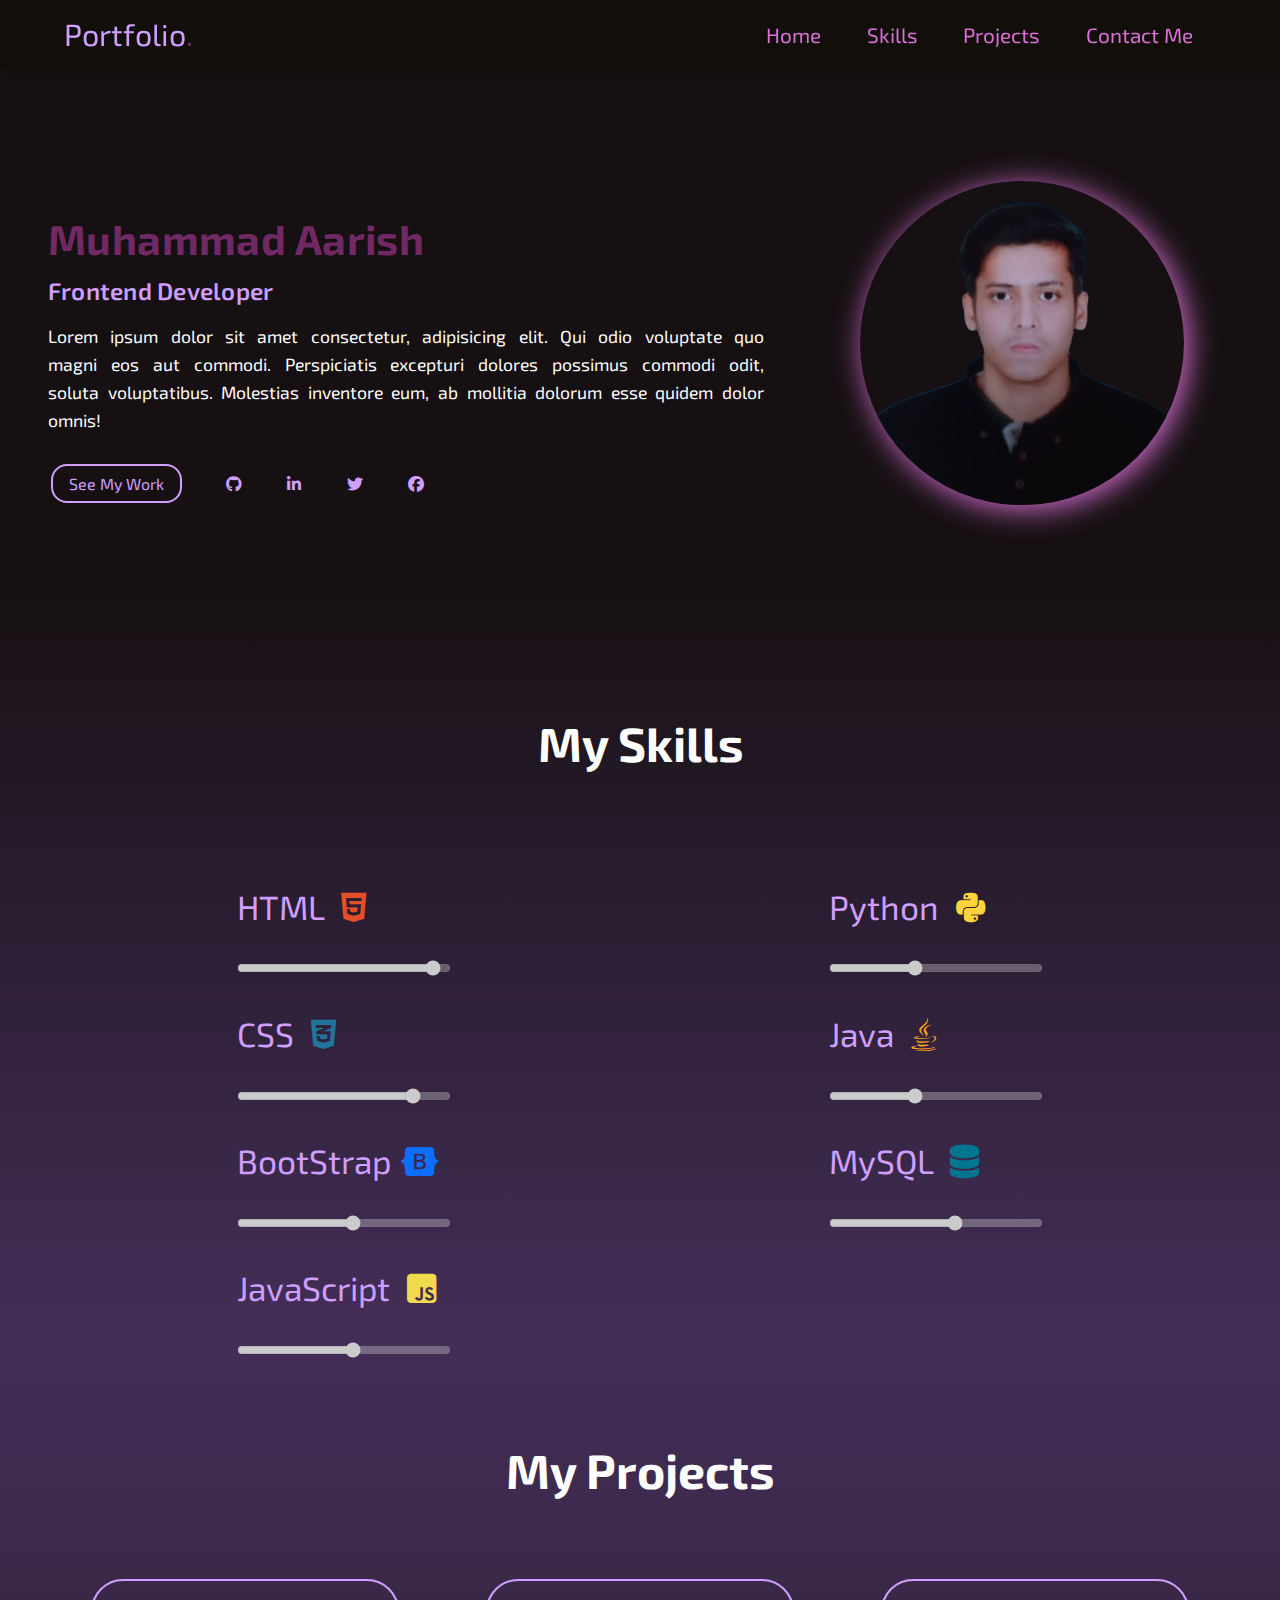
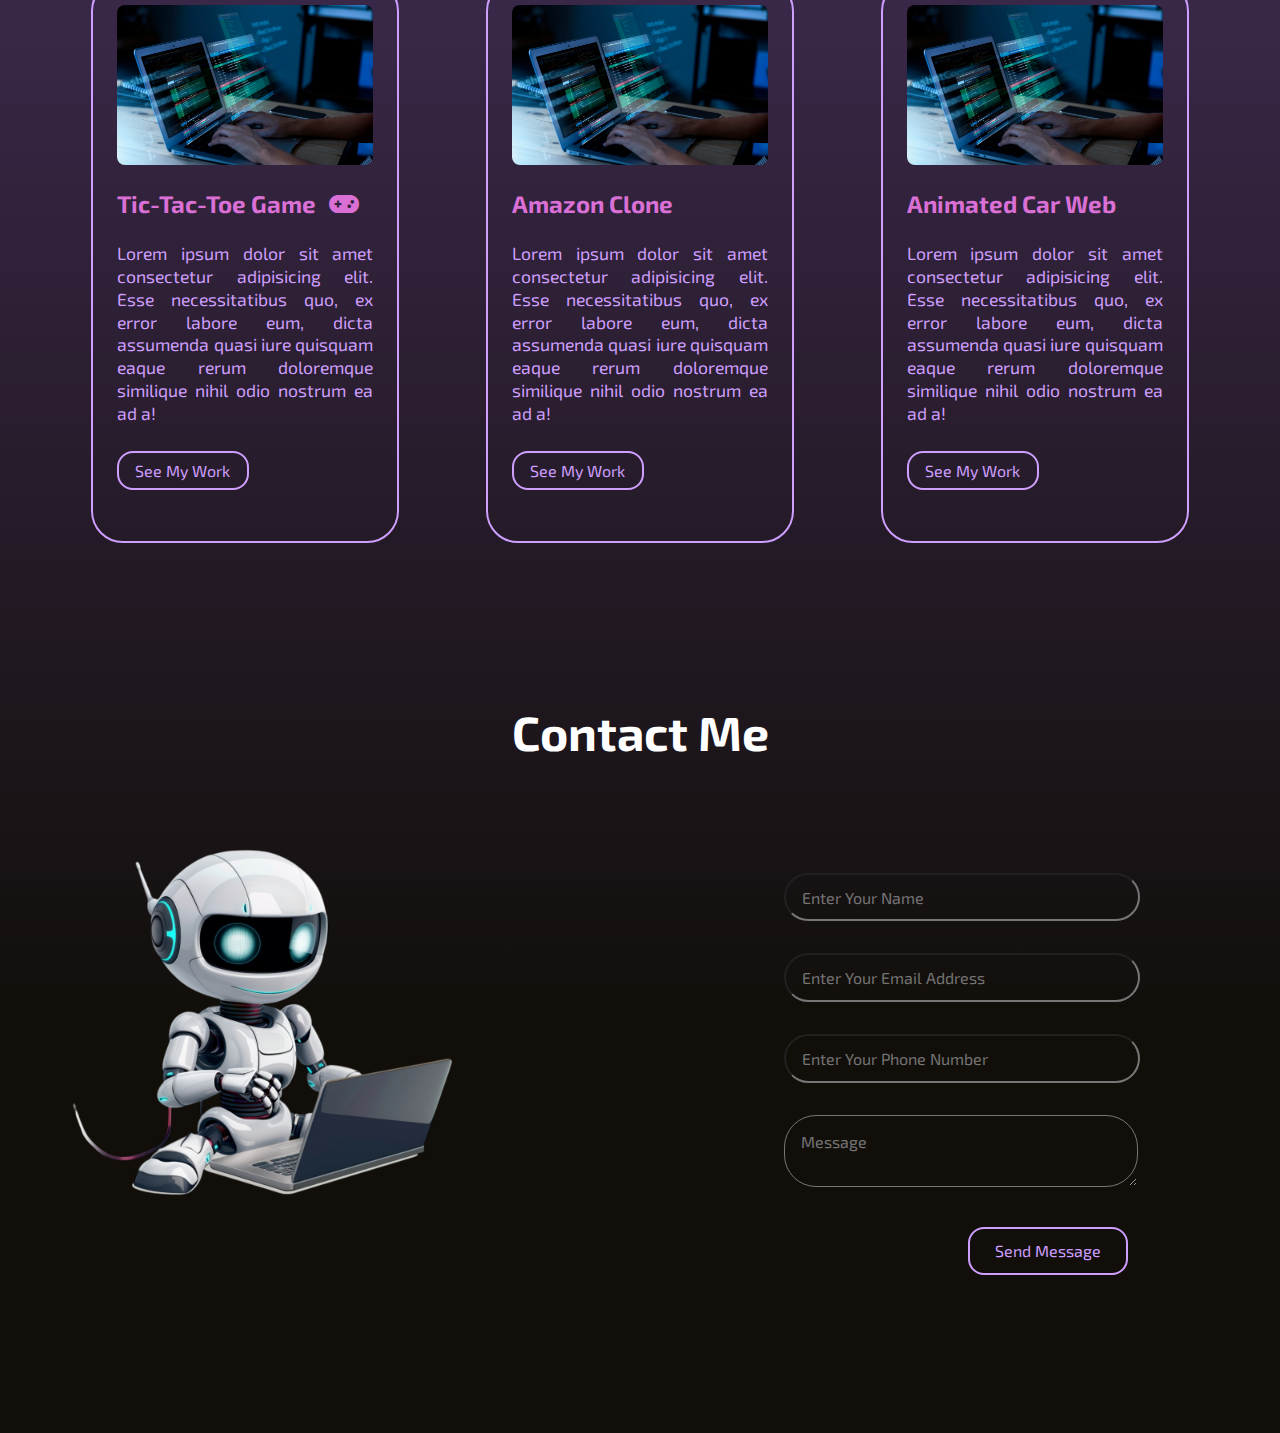
<file: index.html>
<!DOCTYPE html>
<html lang="en">

<head>
    <meta charset="UTF-8">
    <meta name="viewport" content="width=device-width, initial-scale=1.0">
    <title>Portfolio</title>
    <link rel="stylesheet" href="style.css">
    <link rel="stylesheet" href="https://cdnjs.cloudflare.com/ajax/libs/font-awesome/6.7.2/css/all.min.css"
        integrity="sha512-Evv84Mr4kqVGRNSgIGL/F/aIDqQb7xQ2vcrdIwxfjThSH8CSR7PBEakCr51Ck+w+/U6swU2Im1vVX0SVk9ABhg=="
        crossorigin="anonymous" referrerpolicy="no-referrer" />

<body>
    <!-- Navbar Section -->
    <div id="navbar">
        <div id="logo"><a href="#">Portfolio<span>.</span></a></div>

        <div id="navlist">
            <ul>
                <li><a href="#home">Home</a></li>
                <!-- <li><a href="#about">About</a></li> -->
                <li><a href="#skills">Skills</a></li>
                <li><a href="#projects">Projects</a></li>
                <li><a href="#contact">Contact Me</a></li>
            </ul>
        </div>
    </div>

    <!-- Home Section -->
    <div id="home">
        <div id="info">
            <div class="text">
                <h1>Muhammad Aarish</h1>
                <h3>Frontend Developer</h3>
                <p>Lorem ipsum dolor sit amet consectetur, adipisicing elit. Qui odio voluptate quo magni eos aut
                    commodi. Perspiciatis excepturi dolores possimus commodi odit, soluta voluptatibus. Molestias
                    inventore eum, ab mollitia dolorum esse quidem dolor omnis!</p>
            </div>

            <div class="sub-section">
                <div class="btn">
                    <p>See My Work</p>
                </div>

                <div class="sub-icons"><i class="fa-brands fa-github"></i></div>
                <div class="sub-icons"><i class="fa-brands fa-linkedin-in"></i></div>
                <div class="sub-icons"><i class="fa-brands fa-twitter"></i></div>
                <div class="sub-icons"><i class="fa-brands fa-facebook"></i></div>
            </div>
        </div>

        <div id="home-img">
            <div class="img-box">
            </div>
        </div>
    </div>

    <!-- Skills Section -->
    <div id="skills">
        <h1>My Skills</h1>
        <div class="myskills">
            <div class="col-1">
                <label for="" class="sk">
                    <p>HTML <span><i class="fa-brands fa-html5" id="html"></i></span></p>
                    <input type="range" step="1" min="1" max="100" value="95" disabled>
                </label>

                <label for="" class="sk">
                    <p>CSS <span><i class="fa-brands fa-css3-alt" id="css"></i></span></p>
                    <input type="range" step="1" min="1" max="100" value="85" disabled>
                </label>

                <label for="" class="sk">
                    <p>BootStrap<span><i class="fa-brands fa-bootstrap" id="bs"></i></span></p>
                    <input type="range" step="1" min="1" max="100" value="55" disabled>
                </label>

                <label for="" class="sk">
                    <p>JavaScript <span><i class="fa-brands fa-square-js" id="js"></i></span></p>
                    <input type="range" step="1" min="1" max="100" value="55" disabled>
                </label>
            </div>

            <div>
                <label for="" class="sk">
                    <p>Python <span><i class="fa-brands fa-python" id="py"></i></span></p>
                    <input type="range" step="1" min="1" max="100" value="40" disabled>
                </label>

                <label for="" class="sk">
                    <p>Java <span><i class="fa-brands fa-java" id="java"></i></span></p>
                    <input type="range" step="1" min="1" max="100" value="40" disabled>
                </label>

                <label for="" class="sk">
                    <p>MySQL <span><i class="fa-solid fa-database" id="mysql"></i></span></p>
                    <input type="range" step="1" min="1" max="100" value="60" disabled>
                </label>
            </div>
        </div>
    </div>

    <!-- Projects Section -->
    <div id="projects">
        <h1>My Projects</h1>

        <div id="cards-sec">
            <div class="project1 card">
                <div class="image"></div>
                <h3>Tic-Tac-Toe Game <span><i class="fa-solid fa-gamepad"></i></span></h3>
                <p>Lorem ipsum dolor sit amet consectetur adipisicing elit. Esse necessitatibus quo, ex error labore
                    eum, dicta assumenda quasi iure quisquam eaque rerum doloremque similique nihil odio nostrum ea ad
                    a!</p>
                <div class="btn">
                    <a href="./projects/Tic-Tac-Toe Game/index.html">See My Work</a>
                </div>
            </div>
            <div class="project2 card">
                <div class="image"></div>
                <h3>Amazon Clone</h3>
                <p>Lorem ipsum dolor sit amet consectetur adipisicing elit. Esse necessitatibus quo, ex error labore
                    eum, dicta assumenda quasi iure quisquam eaque rerum doloremque similique nihil odio nostrum ea ad
                    a!</p>
                <div class="btn">
                    <a href="./projects/amazon clone web/index.html">See My Work</a>
                </div>
            </div>
            <div class="project3 card">
                <div class="image"></div>
                <h3>Animated Car Web</h3>
                <p>Lorem ipsum dolor sit amet consectetur adipisicing elit. Esse necessitatibus quo, ex error labore
                    eum, dicta assumenda quasi iure quisquam eaque rerum doloremque similique nihil odio nostrum ea ad
                    a!</p>
                <div class="btn">
                    <a href="./projects/car animated web/index.html">See My Work</a>
                </div>
            </div>
        </div>
    </div>

    <!-- Contact Section -->
    <div id="contact">
        <h1>Contact Me</h1>

        <div class="contact-me">
            <div class="image-sec">
            </div>

            <div class="info-sec">
                <form action="" method="get">
                    <input type="text" placeholder="Enter Your Name" required>
                    <input type="email" placeholder="Enter Your Email Address" required>
                    <input type="number" placeholder="Enter Your Phone Number" required>
                    <textarea name="" placeholder="Message" cols="10" rows="2"></textarea>
                    <input type="submit" value="Send Message" class="btn">
                </form>
            </div>
        </div>
    </div>
</body>

</html>
</file>
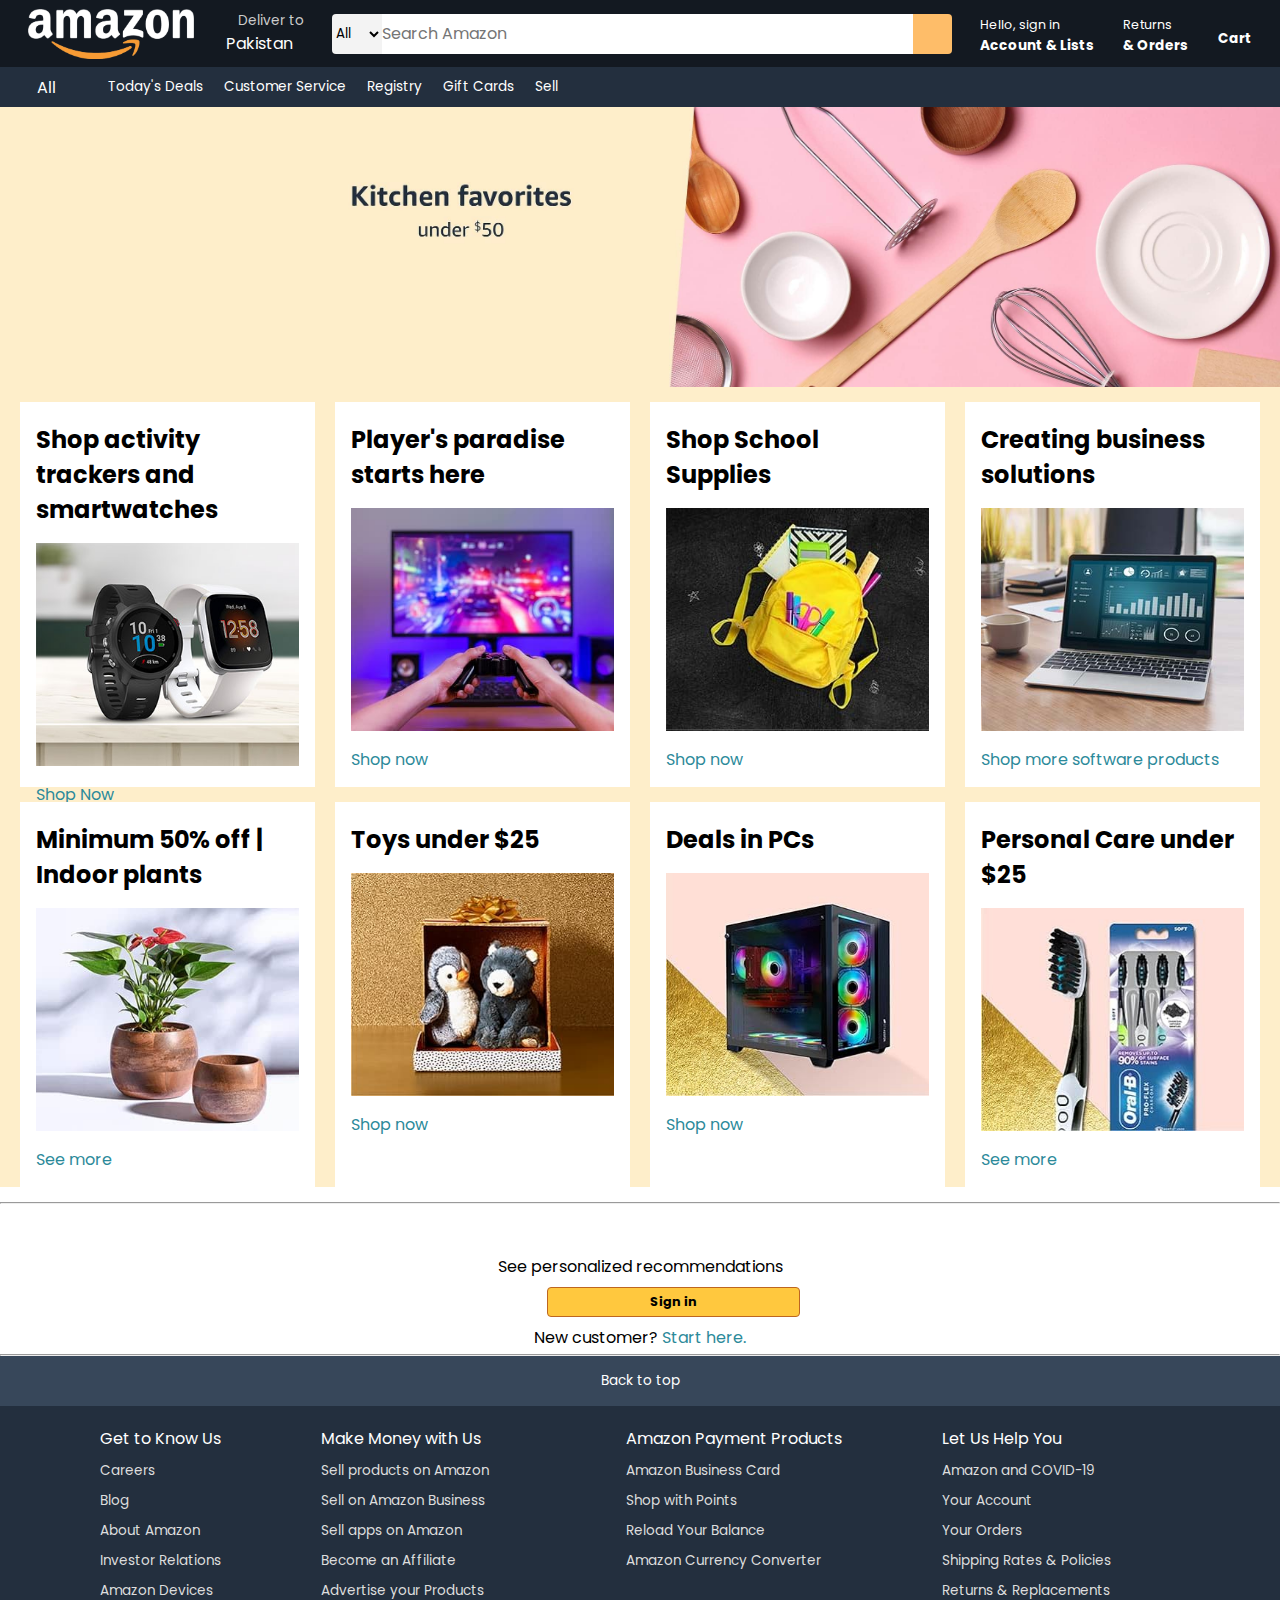
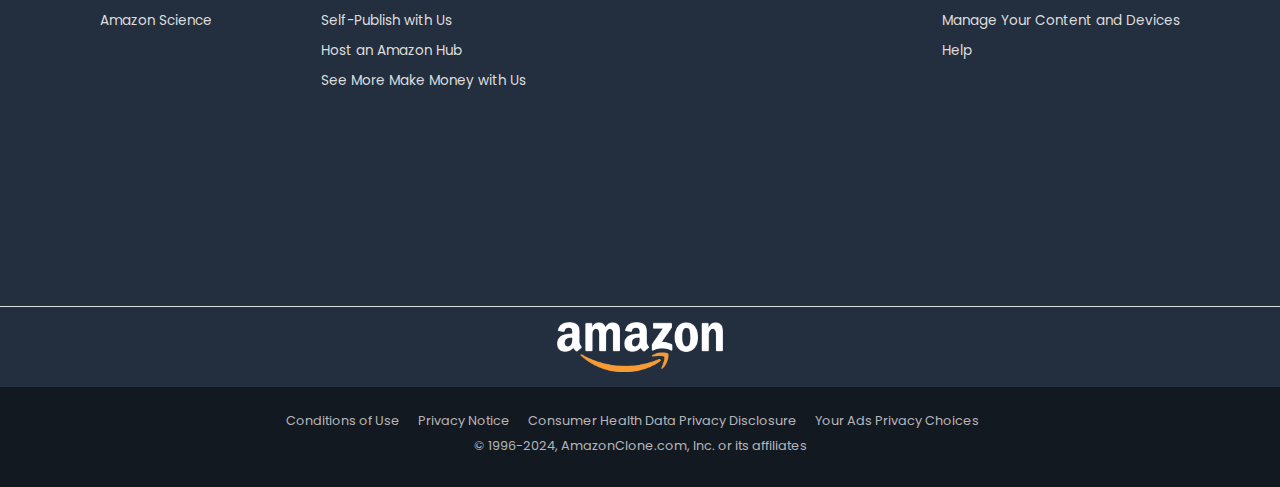
<file: projects/amazon clone web/index.html>
<!DOCTYPE html>
<html lang="en">

<head>
    <meta charset="UTF-8">
    <meta name="viewport" content="width=device-width, initial-scale=1.0">
    <title>My/Amazon/Clone</title>
    <link rel="stylesheet" href="https://cdnjs.cloudflare.com/ajax/libs/font-awesome/6.6.0/css/all.min.css"
        integrity="sha512-Kc323vGBEqzTmouAECnVceyQqyqdsSiqLQISBL29aUW4U/M7pSPA/gEUZQqv1cwx4OnYxTxve5UMg5GT6L4JJg=="
        crossorigin="anonymous" referrerpolicy="no-referrer" />
    <link rel="stylesheet" href="style.css">
</head>

<body>
    <header>
        <div class="navbar">
            <div class="nav-logo border">
                <div class="logo"></div>
            </div>

            <div class="nav-location border">
                <p class="locat-1">Deliver to</p>
                <div class="locat-icon">
                    <i class="fa-solid fa-location-dot"></i>
                    <p class="locat-2">Pakistan</p>
                </div>
            </div>

            <div class="nav-search">
                <select class="search-select">
                    <option>All</option>
                    <option>All Departments</option>
                    <option>Arts & Crafts</option>
                    <option>Automotive</option>
                    <option>Baby</option>
                    <option>Beauty & Personal Care</option>
                    <option>Books</option>
                    <option>Boys' Fashion</option>
                    <option>Computers</option>
                    <option>Deals</option>
                    <option>Digital Music</option>
                    <option>Electronics</option>
                    <option>Girls' Fashion</option>
                    <option>Health & Household</option>
                    <option>Home & Kitchen</option>
                    <option>Industrial & Scientific</option>
                    <option>Kindle Store</option>
                </select>
                <input class="search-input" placeholder="Search Amazon">
                <div class="search-icon">
                    <i class="fa-solid fa-magnifying-glass"></i>
                </div>
            </div>

            <div class="nav-signin border">
                <p><span>Hello, sign in</span></p>
                <p class="nav-2">Account & Lists</p>
            </div>

            <div class="nav-return border">
                <p><span>Returns</span></p>
                <p class="nav-2">& Orders</p>
            </div>

            <div class="nav-cart border">
                <i class="fa-solid fa-cart-shopping"></i>
                Cart
            </div>
        </div>

        <div class="panel">
            <div class="panel-all border">
                <i class="fa-solid fa-bars"></i>
                All
            </div>

            <div class="panel-opt">
                <p class="border">Today's Deals</p>
                <p class="border">Customer Service</p>
                <p class="border">Registry</p>
                <p class="border">Gift Cards</p>
                <p class="border">Sell</p>
            </div>
        </div>
    </header>

    <div class="hero-section"></div>

    <div class="shop-section">
        <div class="box">
            <div class="box-content">
                <h2>Shop activity trackers and smartwatches
                </h2>
                <div class="box-img" style="background-image: url('watch.jpg');"></div>
                <a href="#">Shop Now</a>
            </div>
        </div>
        <div class="box">
            <div class="box-content">
                <h2>Player's paradise starts here
                </h2>
                <div class="box-img" style="background-image: url('game.jpg');"></div>
                <a href="#">Shop now</a>
            </div>
        </div>
        <div class="box">
            <div class="box-content">
                <h2>Shop School Supplies
                </h2>
                <div class="box-img" style="background-image: url('stationary.jpg');"></div>
                <a href="#">Shop now</a>
            </div>
        </div>
        <div class="box">
            <div class="box-content">
                <h2>Creating business solutions
                </h2>
                <div class="box-img" style="background-image: url('software.jpg');"></div>
                <a href="#">Shop more software products</a>
            </div>
        </div>
        <div class="box">
            <div class="box-content">
                <h2>Minimum 50% off | Indoor plants
                </h2>
                <div class="box-img" style="background-image: url('plants.jpg');"></div>
                <a href="#">See more</a>
            </div>
        </div>
        <div class="box">
            <div class="box-content">
                <h2>Toys under $25
                </h2>
                <div class="box-img" style="background-image: url('toys.jpg');"></div>
                <a href="#">Shop now</a>
            </div>
        </div>
        <div class="box">
            <div class="box-content">
                <h2>Deals in PCs
                </h2>
                <div class="box-img" style="background-image: url('pc.jpg');"></div>
                <a href="#">Shop now</a>
            </div>
        </div>
        <div class="box">
            <div class="box-content">
                <h2>Personal Care under $25
                </h2>
                <div class="box-img" style="background-image: url('personal.jpg');"></div>
                <a href="#">See more</a>
            </div>
        </div>
    </div>

    <footer>
        <hr>
        <div class="foot-panel0">
            <div class="line1">See personalized recommendations</div>
            <div class="btn">Sign in</div>
            <div class="line2">New customer? <a href="#"> Start here.</a></div>
        </div>
        <hr>

        <div class="foot-panel1">
            <div class="opt">Back to top</div>
        </div>

        <div class="foot-panel2">
            <ul>
                <p>Get to Know Us</p>
                <a href="#">Careers</a>
                <a href="#">Blog</a>
                <a href="#">About Amazon</a>
                <a href="#">Investor Relations</a>
                <a href="#">Amazon Devices</a>
                <a href="#">Amazon Science</a>
            </ul>
            <ul>
                <p>Make Money with Us</p>
                <a href="#">Sell products on Amazon</a>
                <a href="#">Sell on Amazon Business</a>
                <a href="#">Sell apps on Amazon</a>
                <a href="#">Become an Affiliate</a>
                <a href="#">Advertise your Products</a>
                <a href="#">Self-Publish with Us</a>
                <a href="#">Host an Amazon Hub</a>
                <a href=""><i class="fa-solid fa-angle-right"></i> See More Make Money with Us</a>
            </ul>
            <ul>
                <p>Amazon Payment Products</p>
                <a href="#">Amazon Business Card</a>
                <a href="#">Shop with Points</a>
                <a href="#">Reload Your Balance
                </a>
                <a href="#">Amazon Currency Converter</a> 
            </ul>
            <ul>
                <p>Let Us Help You</p>	
                <a href="#">Amazon and COVID-19</a>
                <a href="#">Your Account</a>
                <a href="#">Your Orders</a>
                <a href="#">Shipping Rates & Policies</a>
                <a href="#">Returns & Replacements</a>
                <a href="#">Manage Your Content and Devices</a>
                <a href="#">Help</a>
            </ul>
        </div>

        <div class="foot-panel3">
            <div class="logo"></div>
        </div>

        <div class="foot-panel4">
            <div class="pages">
                <a href="#">Conditions of Use</a>
                <a href="#">Privacy Notice</a>
                <a href="#">Consumer Health Data Privacy Disclosure</a>
                <a href="#">Your Ads Privacy Choices</a>
            </div>
            <div class="copyright">
                © 1996-2024, AmazonClone.com, Inc. or its affiliates
            </div>
        </div>
    </footer>
</body>

</html>
</file>
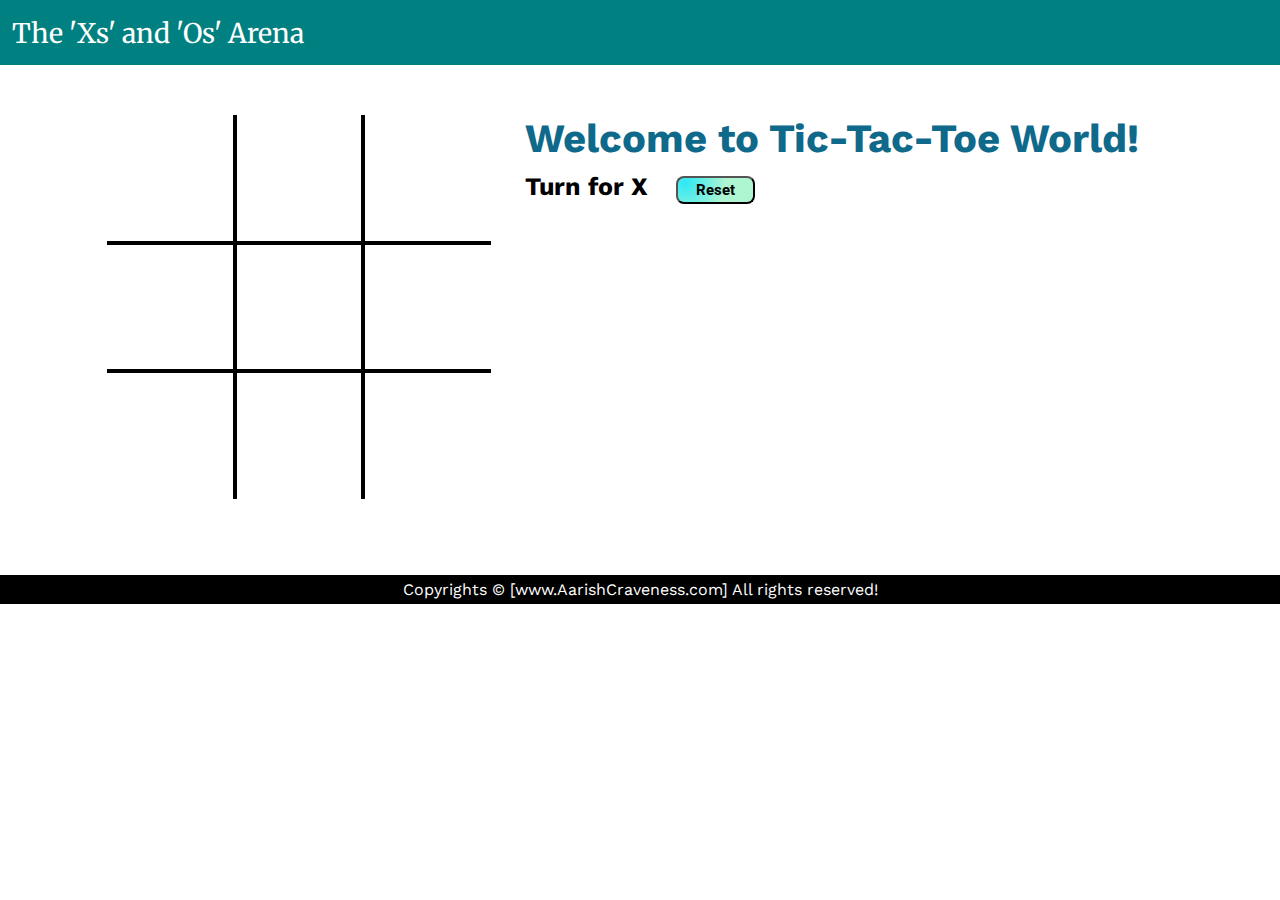
<file: projects/Tic-Tac-Toe Game/index.html>
<!DOCTYPE html>
<html lang="en">

<head>
    <meta charset="UTF-8">
    <meta name="viewport" content="width=device-width, initial-scale=1.0">
    <title>Tic Tac Toe Game</title>
    <link rel="stylesheet" href="index.css">
    <script type="module" src="script.js"></script>
</head>

<body>
    <nav>
        <ul>
            <li>The 'Xs' and 'Os' Arena</li>
        </ul>
    </nav>

    <div class="gameContainer">
        <div class="container">
            <div class="line"></div>
            <div class="box bt-0 bl-0"><span class="boxtext"></span></div>
            <div class="box bt-0 "><span class="boxtext"></span></div>
            <div class="box bt-0 br-0"><span class="boxtext"></span></div>
            <div class="box bl-0"><span class="boxtext"></span></div>
            <div class="box"><span class="boxtext"></span></div>
            <div class="box br-0"><span class="boxtext"></span></div>
            <div class="box bl-0 bb-0"><span class="boxtext"></span></div>
            <div class="box bb-0"><span class="boxtext"></span></div>
            <div class="box br-0 bb-0"><span class="boxtext"></span></div>
        </div>
        <div class="gameInfo">
            <h1>Welcome to Tic-Tac-Toe World!</h1>
            <div>
                <span class="info">Turn for X</span>
                <button id="reset">Reset</button>
            </div>
            <div class="imgbox">
                <img src="dancing.gif" alt="Reload Again">
            </div>
        </div>
    </div>
    <footer>
        <div>
            Copyrights &copy; [www.AarishCraveness.com] All rights reserved!
        </div>
    </footer>
</body>

</html>
</file>
<file: style.css>
@import url('https://fonts.googleapis.com/css2?family=Domine:wght@400..700&family=Exo+2:ital,wght@0,100..900;1,100..900&family=Funnel+Sans:ital,wght@0,300..800;1,300..800&family=Montserrat:ital,wght@0,100..900;1,100..900&family=Poppins:wght@300;400;500;600&family=Ubuntu:ital,wght@0,300;0,400;0,500;0,700;1,300;1,400;1,500;1,700&display=swap');

* {
    margin: 0;
    padding: 0;
    scroll-behavior: smooth;
    font-family: "Exo 2", serif;
}

body {
    background: linear-gradient(0deg, rgba(18,15,11,1) 14%, rgba(68,46,88,1) 56%, rgba(22,16,18,1) 81%);
}

a {
    text-decoration: none;
}

div#navbar {
    display: flex;
    position: sticky;
    top: 0;
    left: 0;
    z-index: 1000;
    background-color: #120f0b;
    padding: 1em 4em;
    justify-content: space-between;
    box-shadow: 0.5rem 1rem rgba(0, 0, 0, 0.1);
}

div#navbar div#logo {
    text-align: center;
    font-size: 1.9em;
}

div#navbar div#logo a {
    color: #CF9FFF;
}

div#navbar div#logo a span {
    color: #702963;
}

div#navbar div#navlist {
    flex-wrap: 2;
}

div#navbar div#navlist ul {
    display: flex;
    text-align: center;
    list-style: none;
}

div#navbar div#navlist ul li {
    padding: 0.3em 1.1em;
    font-size: 1.3em;
}

div#navbar div#navlist ul li.active a {
    border-bottom: 2px solid #DA70D6;
    box-shadow: 0 1px #DA70D6;
    color: #CF9FFF;
}


div#navbar div#navlist ul li a {
    color: #DA70D6;
}

div#navbar div#navlist ul li a:hover {
    border-bottom: 2px solid #DA70D6;
    box-shadow: 0 1px #DA70D6;
    color: #CF9FFF;
    transition: all 0.2s ease-in-out;
}

div#home {
    display: flex;
    justify-content: space-between;
}

div#home div#info {
    display: flex;
    flex-direction: column;
    margin: 9em 3em;
    margin-right: 0;
}

div#home-img {
    display: flex;
    margin: 7em 8em;
}

div#home-img div.img-box {
    background: url(./Images/img3-removebg-preview.png) no-repeat center center/cover;
    width: 18em;
    height: 18em;
    border: 2px solid transparent;
    box-shadow: 4px 4px 30px #DA70D6;
    border-radius: 50%;
}

div#home div#info div.text h1 {
    font-weight: bolder;
    font-size: 2.6em;
    color: #702963;
    padding-bottom: 0.3em;
    letter-spacing: 0.01em;
}

div#home div#info div.text h3 {
    font-size: 1.5em;
    font-weight: 600;
    color: #CF9FFF;
    padding-bottom: 0.7em;
    letter-spacing: 0.01em;
}

div#home div#info div.text p {
    text-align: justify;
    font-size: 1.1em;
    padding-bottom: 1.5em;
    word-spacing: 0.2em;
    line-height: 1.6em;
    color: #fff;
}

div#home div#info div.sub-section {
    display: flex;
}

div#home div#info div.sub-section div.btn {
    border: 2px solid #CF9FFF;
    border-radius: 1em;
    margin: 0.2em 0.2em;
    margin-right: 1.3em;
    background-color: transparent;
}

div#home div#info div.sub-section div.btn:hover {
    border-color: #DA70D6;
    box-shadow: 3px 3px 4px #DA70D6;
    cursor: pointer;
    transition: all 0.2s ease-in-out;
}

div#home div#info div.sub-section div.btn p {
    text-align: center;
    padding: 0.5em 1em;
    color: #CF9FFF;
}

div#home div#info div.sub-section div.sub-icons {
    border: 2px solid transparent;
    padding: 0.7em;
    margin: 0 0.6em;
    border-radius: 100%
}

div#home div#info div.sub-section div.sub-icons:hover {
    border-color: #DA70D6;
    border-width: 2px;
    box-shadow: 1px 1px 2px #DA70D6;
    cursor: pointer;
    transition: all 0.5s ease-in-out;

}

div#home div#info div.sub-section div.sub-icons i {
    font-size: 1em;
    color: #CF9FFF;
}

div#skills {
    display: flex;
    flex-direction: column;
    margin: 4em 3em;
}

div#skills h1 {
    text-align: center;
    font-size: 3em;
    color: #fff;
}

div#skills div.myskills {
    display: flex;
    justify-content: space-around;
    margin-top: 5em;
}

div#skills div.myskills div label.sk p {
    font-size: 1.8em;
    padding: 1em 0;
    color: #CF9FFF;
}

div#skills div.myskills div label.sk input {
    width: 15.625em;
    cursor: pointer;
}

div#skills div.myskills div label.sk p span i#html {
    color: #e34f26;
    padding: 0 0.3em;
}

div#skills div.myskills div label.sk p span i#css {
    color: #21759B;
    padding: 0 0.3em;
}

div#skills div.myskills div label.sk p span i#bs {
    color: #0d6efd;
    padding: 0 0.3em;
}

div#skills div.myskills div label.sk p span i#js {
    color: #F0DB4F;
    padding: 0 0.3em;
}

div#skills div.myskills div label.sk p span i#py {
    color: #FFD43B;
    padding: 0 0.3em;
}

div#skills div.myskills div label.sk p span i#java {
    color: #FFA518;
    padding: 0 0.3em;
}

div#skills div.myskills div label.sk p span i#mysql {
    color: #00758F;
    padding: 0 0.3em;
}

div#projects {
    display: flex;
    flex-direction: column;
    margin: 5em 3em;
}

div#projects h1 {
    text-align: center;
    font-size: 3em;
    color: #fff;
}

div#projects div#cards-sec {
    margin: 5em 0;
    display: flex;
    flex-wrap: wrap;
    justify-content: space-around;
}

div#projects div#cards-sec div.card {
    border: 2px solid #CF9FFF;
    padding: 2em;
    height: 26em;
    width: 15em;
    border-radius: 2em;
}

div#projects div#cards-sec div.card:hover {
    border-color: #DA70D6;
    box-shadow: 5px 7px 9px #DA70D6;
    transition: all 0.2s ease-in-out;
}

div#projects div#cards-sec div.card div.image {
    background: url(./Images/card.jpg) no-repeat center center/cover;
    height: 10em;
    width: 15em;
    border-radius: 0.5em;
}

div#projects div#cards-sec div.card h3 {
    padding: 1em 0;
    font-size: 1.3em;
    color: #DA70D6;
}

div#projects div#cards-sec div.card h3 span {
    padding: 0.3em;
}


div#projects div#cards-sec div.card p {
    text-align: justify;
    padding-bottom: 1.5em;
    color: #CF9FFF;
    line-height: 1.3em;
}

div#projects div#cards-sec div.card div.btn {
    border: 2px solid #CF9FFF;
    border-radius: 1em;
    padding: 0.5em 1em;
    width: 6em;
    background-color: transparent;
}

div#projects div#cards-sec div.card div.btn a{
    text-align: center;
    color: #CF9FFF;
}

div#projects div#cards-sec div.card div.btn:hover {
    border-color: #DA70D6;
    box-shadow: 3px 3px 4px #DA70D6;
    cursor: pointer;
    transition: all 0.2s ease-in-out;
}

div#contact {
    display: flex;
    flex-direction: column;
    margin: 5em 3em;
}

div#contact h1 {
    text-align: center;
    font-size: 3em;
    color: #fff;
}

div#contact div.contact-me {
    display: flex;
    justify-content: space-between;
    margin: 4em 1em;
}

div#contact div.contact-me div.image-sec {
    height: 24em;
    width: 23em;
    background: url(./Images/robot1.png) no-repeat center center/cover;
}

div#contact div.contact-me div.info-sec {
    height: 25em;
    width: 24em;
    padding: 2em;
    margin: 0 8em;
}

div#contact div.contact-me div.info-sec form {
    display: flex;
    flex-direction: column;
}

div#contact div.contact-me div.info-sec form input {
    padding: 0.8em 1em;
    margin: 1em 0;
    width: 20em;
    background-color: transparent;
    font-size: 1em;
    border-radius: 2em;
    color: #CF9FFF;
}

div#contact div.contact-me div.info-sec form input:hover {
    border-color: #DA70D6;
    box-shadow: 3px 4px 5px #DA70D6;
    transition: all 0.2s ease-in-out;
}

div#contact div.contact-me div.info-sec form textarea {
    padding: 1em;
    margin: 1em 0;
    width: 20em;
    background-color: transparent;
    font-size: 1em;
    border-radius: 2em;
    color: #CF9FFF;
}

div#contact div.contact-me div.info-sec form textarea:hover {
    border-color: #DA70D6;
    box-shadow: 3px 4px 5px #DA70D6;
    transition: all 0.2s ease-in-out;
}

div#contact div.contact-me div.info-sec form input.btn {
    border: 2px solid #CF9FFF;
    border-radius: 1em;
    margin: 1.5em 11.5em;
    margin-right: 1.3em;
    background-color: transparent;
    width: 10em;
    color: #CF9FFF;
}

div#contact div.contact-me div.info-sec form input.btn:hover {
    border-color: #DA70D6;
    box-shadow: 3px 3px 4px #DA70D6;
    cursor: pointer;
    transition: all 0.2s ease-in-out;
}


/* Media Queuries */
@media screen and (max-width: 768px) and (min-width: 0px) {

    /* Navbar Section */
    div#navbar {
        padding: 1em 0;
    }

    div#navbar {
        width: 38em;
    }

    div#navbar div#logo {
        display: none;
    }

    div#navbar div#navlist {
        padding: 0 4em;
    }


    /* Home Section */
    div#home {
        flex-direction: column-reverse;
        width: 38em;
        overflow-x: hidden;
    }

    div#home div#info {
        margin: 1em 2em;
    }

    div#home div#info div.text h1 {
        font-size: 3em;
    }

    div#home div#info div.text h3 {
        font-size: 2em;
    }

    div#home div#info div.text p {
        font-size: 1.4em;
        word-spacing: 0.1em;
    }

    div#home-img {
        width: 100%;
    }

    div#home-img div.img-box {
        width: 23em;
        height: 23em;
    }


    /* Skills section */
    div#skills {
        width: 38em;
        margin: 4em 0;
    }

    div#skills div.myskills div label.sk p {
        font-size: 1.9em;
        padding: 0.8em 0;
    }

    div#skills div.myskills div label.sk input {
        width: 14em;
    }


    /* Projects Section */
    div#projects {
        margin: 4em 0;
        width: 38em;
    }

    div#projects div#cards-sec div.card {
        padding: 1em;
        height: 23em;
        width: 12em;
        margin: 1em 0;
    }

    div#projects div#cards-sec {
        margin: 4em 0;
    }

    div#projects div#cards-sec div.card div.image {
        height: 6em;
        width: 12em;
    }

    div#projects div#cards-sec div.card h3 {
        padding: 0.8em 0;
        font-size: 1.1em;
    }

    div#projects div#cards-sec div.card p {
        padding-bottom: 1.4em;
        font-size: 0.9em;
    }


    /* Contact Section */
    div#contact {
        margin: 4em 0;
        width: 38em;
    }

    div#contact div.contact-me {
        margin: 4em 0em;
    }

    div#contact div.contact-me div.image-sec {
        display: none;
    }

    div#contact div.contact-me div.info-sec {
        height: 24em;
        width: 24em;
        margin: 0 6em;
    }

    div#contact div.contact-me div.info-sec form input.btn {
        margin: 2em 3em;
        width: 17em;
    }
}

@media screen and (max-width: 820px) and (min-width: 768px) {
    div#navbar {
        width: 100%;
    }

    div#navbar {
        display: flex;
        width: 100%;
        justify-content: space-around;
    }

    div#navbar div#navlist ul li {
        padding: 0.3em 1.8em;
        font-size: 1.4em;
    }

    div#home {
        width: 100%;
    }

    div#home-img div.img-box {
        width: 25em;
        height: 25em;
        margin: 0 4em;
    }

    div#skills {
        width: 100%;
    }

    div#skills div.myskills div label.sk input {
        width: 16em;
    }

    div#skills div.myskills div label.sk p {
        font-size: 2em;
    }

    div#projects {
        width: 100%;
    }

    div#projects div#cards-sec {
        margin: 4em 0.8em;
    }

    div#projects div#cards-sec div.card {
        padding: 1.1em;
        height: 26em;
        width: 13em;
        margin: 1em;
    }

    div#projects div#cards-sec div.card div.image {
        height: 8em;
        width: 13em;
    }

    div#projects div#cards-sec div.card h3 {
        font-size: 1.2em;
    }

    div#projects div#cards-sec div.card p {
        font-size: 1em;
    }

    div#projects div#cards-sec div.card a {
        font-size: 1em;
    }

    div#contact {
        width: 100%;
    }

    div#contact div.contact-me div.info-sec {
        margin: 0px 8em;
    }

    div#contact div.contact-me div.info-sec form input {
        padding: 1em;
        margin: 1em 0;
        width: 21em;
        font-size: 1.2em;
    }

    div#contact div.contact-me div.info-sec form textarea {
        padding: 1em;
        margin: 1em 0;
        width: 21em;
        font-size: 1.2em;
    }
}

@media screen and (max-width: 1024px) and (min-width: 820px) {
    body {
        width: 100%;
    }

    div#home div#info {
        margin: 12em 4em;
        margin-right: 2em;
    }

    div#home-img {
        margin: 13em 3em;
    }

    div#projects div#cards-sec div.card {
        margin: 1em;
        height: 27em;
    }

    div#contact div.contact-me div.info-sec {
        margin: 0;
    }

    div#contact div.contact-me div.image-sec {
        height: 21em;
        width: 23em;
        margin-right: 0.9em;
    }
}

@media screen and (max-width: 2180px) and (min-width: 1024px) {
    div#home-img {
        margin: 7em 6em;
    }

    div#home-img div.img-box {
        width: 20em;
        height: 20em;
    }

    div#skills div.myskills div label.sk p {
        font-size: 2.1em;
    }

    div#skills div.myskills div label.sk input {
        width: 16em;
    }

    div#projects div#cards-sec div.card {
        padding: 1.5em;
        height: 32em;
        width: 16em;
    }

    div#projects div#cards-sec div.card h3 {
        font-size: 1.5em;
    }

    div#projects div#cards-sec div.card div.image {
        height: 10em;
        width: 16em;
    }

    div#projects div#cards-sec div.card p {
        font-size: 1.1em;
    }

    div#contact div.contact-me div.info-sec {
        margin: 0px 1em;
    }

    div#contact div.contact-me div.image-sec {
        height: 24em;
        width: 25em;
    }
}

@media screen and (width=1024px) {
    div#home div#info {
        margin: 7em 4em;
    }

}
</file>
<file: projects/amazon clone web/style.css>
@import url('https://fonts.googleapis.com/css2?family=Poppins:ital,wght@0,100;0,200;0,300;0,400;0,500;0,600;0,700;0,800;0,900;1,100;1,200;1,300;1,400;1,500;1,600;1,700;1,800;1,900&display=swap');

* {
    margin: 0;
    padding: 0;
    font-family: "Poppins", sans-serif;
    border: border-box;
}

.navbar {
    height: 67px;
    background-color: #131921;
    color: white;
    display: flex;
    align-items: center;
    justify-content: space-evenly;
}

/* Box1 */
.nav-logo {
    height: 50px;
    width: 165px;
}

.logo {
    background-image: url("amazonlogo.png");
    background-size: cover;
    height: 50px;
    width: 100%;
}

.border {
    border: 1.5px solid transparent;
}

.border:hover {
    border: 1.5px solid white;
    padding: 5px;
    cursor: pointer;
    border-radius: 2px;
}


/* Box2 */
.locat-1 {
    color: #cccccc;
    font-size: 0.85rem;
    margin-left: 15px;
}


.locat-2 {
    font-size: 1rem;
    margin-left: 3px;
}

.locat-icon {
    display: flex;
    align-items: center;
}

/* Box3 */
.nav-search {
    display: flex;
    justify-content: space-evenly;
    width: 620px;
    height: 40px;
    border-radius: 4px;
}

.nav-search:hover {
    border: 3px solid #FEBD69;
    border-radius: 7px;
}

.search-select {
    background-color: #f3f3f3;
    width: 50px;
    text-align: center;
    border-top-left-radius: 4px;
    border-bottom-left-radius: 4px;
    border: none;
}

.search-select option {
    text-align: start;
}

.search-input {
    width: 100%;
    font-size: 1rem;
    border: none;
}

.search-icon {
    width: 45px;
    display: flex;
    justify-content: center;
    align-items: center;
    font-size: 1.2rem;
    background-color: #FEBD69;
    border-top-right-radius: 4px;
    border-bottom-right-radius: 4px;
    color: #131921;
}

/* Box5 */
span {
    font-size: 0.79rem;
}

.nav-2 {
    font-size: 0.85rem;
    font-weight: 700;
}

/* Box7 */
.nav-cart i {
    font-size: 28px;
}

.nav-cart {
    font-size: 0.85rem;
    font-weight: 700;
}

/* Panel */
.panel {
    height: 40px;
    background-color: #232F3E;
    display: flex;
    color: white;
    align-items: center;
    justify-content: space-evenly;
}

.panel-opt p {
    display: inline;
    margin-left: 15px;
}

.panel-opt {
    width: 90%;
    font-size: 0.85rem;
}

/* Hero section */
.hero-section {
    background-image: url("hero.jpg");
    height: 280px;
    background-size: cover;
    display: flex;
    justify-content: center;
}

/* Shop section */

.shop-section {
    display: flex;
    flex-wrap: wrap;
    justify-content: space-evenly;
    background-color: #FEEECA;
}

.box {
    height: 350px;
    width: 23%;
    background-color: #ffffff;
    padding: 20px 0px 15px;
    margin-top: 15px;
}

.box-content a {
    text-decoration: none;
    color: #2C8A9A;
}

.box-content a:hover {
    color: #e6a147;
}

.box-img {
    height: 223px;
    background-size: cover;
    margin-top: 1rem;
    margin-bottom: 1rem;
    cursor: pointer;
}

.box-content {
    margin-left: 1rem;
    margin-right: 1rem;
}

/* footer */
footer {
    margin-top: 15px;
}

.foot-panel0 {
    display: flex;
    justify-content: center;
    text-align: center;
    height: 50px;
    background-color: white;
    border-radius: 0px;
    padding: 50px;
    display: block;
}

.btn {
    margin: 0px 497px;
    display: block;
    background-color: #FFC83E;
    border: 1px solid #BD6621;
    border-radius: 4px;
    padding: 5px;
    width: 241px;
    cursor: pointer;
    font-weight: 700;
    font-size: 0.8rem;
}

.foot-panel0 .line1 {
    padding-bottom: 8px;
}

.foot-panel0 .line2 {
    padding-top: 8px;
}

.foot-panel0 a {
    text-decoration: none;
    color: #2C8A9A;
}

.foot-panel0 a:hover {
    color: #e6a147;
}

.foot-panel0 .size {
    font-size: 0.75rem;
}

.foot-panel1 {
    background-color: #37475A;
    height: 50px;
    display: flex;
    justify-content: center;
    align-items: center;
    font-size: 0.85rem;
    color: white;
    cursor: pointer;
}

.foot-panel1:hover {
    background-color: #414e5c;
}

.foot-panel2 {
    color: white;
    background-color: #232F3E;
    height: 500px;
    display: flex;
    justify-content: space-evenly;
}

ul {
    margin-top: 20px;
}

ul a {
    display: block;
    font-size: 0.85rem;
    margin-top: 10px;
    color: #DDDDDD;
    text-decoration: none;
}

ul a:hover {
    text-decoration: underline;
}

.foot-panel3 {
    background-color: #232F3E;
    color: #DDDDDD;
    border-top: 0.5px solid #DDDDDD;
    height: 80px;
    display: flex;
    justify-content: center;
    align-items: center;
}

.logo {
    background-image: url("amazonlogo.png");
    background-size: cover;
    height: 50px;
    width: 166px;
}

.foot-panel3 .logo {
    cursor: pointer;
}

.foot-panel4 {
    background-color: #131921;
    color: #B6B5B9;
    height: 100px;
    font-size: 0.8rem;
    text-align: center;
}

.pages {
    font-size: 0.8rem;
    padding-top: 25px;
}

.pages a {
    color: #B6B5B9;
    text-decoration: none;
    padding-right: 15px;
}

.pages a:hover {
    text-decoration: underline;
}

.copyright {
    padding-top: 7px;
}
</file>
<file: projects/Tic-Tac-Toe Game/index.css>
@import url('https://fonts.googleapis.com/css2?family=Bree+Serif&family=Bungee+Tint&family=DM+Serif+Text:ital@0;1&family=Merriweather:ital,wght@0,300;0,400;0,700;0,900;1,300;1,400;1,700;1,900&family=Playfair+Display:ital,wght@0,400..900;1,400..900&display=swap');
@import url('https://fonts.googleapis.com/css2?family=Bree+Serif&family=Bungee+Tint&family=DM+Serif+Text:ital@0;1&family=Merriweather:ital,wght@0,300;0,400;0,700;0,900;1,300;1,400;1,700;1,900&family=Playfair+Display:ital,wght@0,400..900;1,400..900&family=Roboto:ital,wght@0,100;0,300;0,400;0,500;0,700;0,900;1,100;1,300;1,400;1,500;1,700;1,900&family=Work+Sans:ital,wght@0,100..900;1,100..900&display=swap');
*{
    margin: 0;
    padding: 0;
}

nav ul {
    list-style-type: none;
}

nav {
    background-color: teal  ;
    color: white;
    height: 65px;
    font-size: 27px;
    display: flex;
    align-items: center;
    padding: 0px 12px;
    font-family: "Merriweather", serif;
}

.gameContainer {
    display: flex;
    justify-content: center;
    margin-top: 50px;
}

.container {
    display: grid;
    grid-template-columns: repeat(3, 10vw);
    grid-template-rows: repeat(3, 10vw);
    font-family: "Merriweather", serif;
    position: relative;
}

.box {
    border: 2px solid black;
    font-size: 8vw;
    cursor: pointer;
    display: flex;
    justify-content: center;
    align-items: center;
    font-family: "Roboto", sans-serif;
}

.box:hover {
    background-color: #e5e8f5;
    cursor: pointer;
}

.gameInfo {
   padding: 0px 34px; 
   font-family: "Work Sans", sans-serif;
}

.gameInfo h1 {
    font-size: 2.5rem;
    margin-bottom: 10px;
    color: rgb(14, 105, 138);
}

.info {
    font-size: 25px;
    font-weight: bold;
}

.imgbox img {
    margin: 15px;
    width: 0;
    transition: width 1s ease-in-out;
}

/* Utility Classes */
.br-0 {
    border-right: 0;
}

.bl-0 {
    border-left: 0;
}

.bt-0 {
    border-top: 0;
}

.bb-0 {
    border-bottom: 0;
}

footer {
    background-color: black;
    color: white;
    padding: 5px 5px;
    margin-top: 5.9vw;
    text-align: center;
    font-family: "Work Sans", sans-serif;

}

#reset {
    margin: 0px 23px;
    padding: 3px 18px;
    background: radial-gradient(circle at 10% 20%, rgb(47, 232, 244) 0.1%, rgba(160, 244, 202, 0.86) 57.5%);
    border-radius: 8px;
    cursor: pointer;
    font-family: "Roboto", sans-serif;
    font-size: 15px;
    font-weight: bolder;
}

#reset:hover {
    background: linear-gradient(110.7deg, rgb(9, 154, 151) 6.3%, rgb(21, 205, 168) 90.6%);
    color: white;
}

.line {
    background-color: #179ba7;
    height: 3px;
    width: 0;
    position: absolute;
    transition: width 1s ease-in-out;
}

@media screen and (max-width: 950px)
{
    .gameContainer {
        flex-wrap: wrap;
    }

    .gameInfo {
        margin-top: 34px;
    }
    
    .gameInfo h1 {
        font-size: 1.5rem;
    }

    .container {
        grid-template-columns: repeat(3, 20vw);
        grid-template-rows: repeat(3, 20vw);
    }

}
</file>
